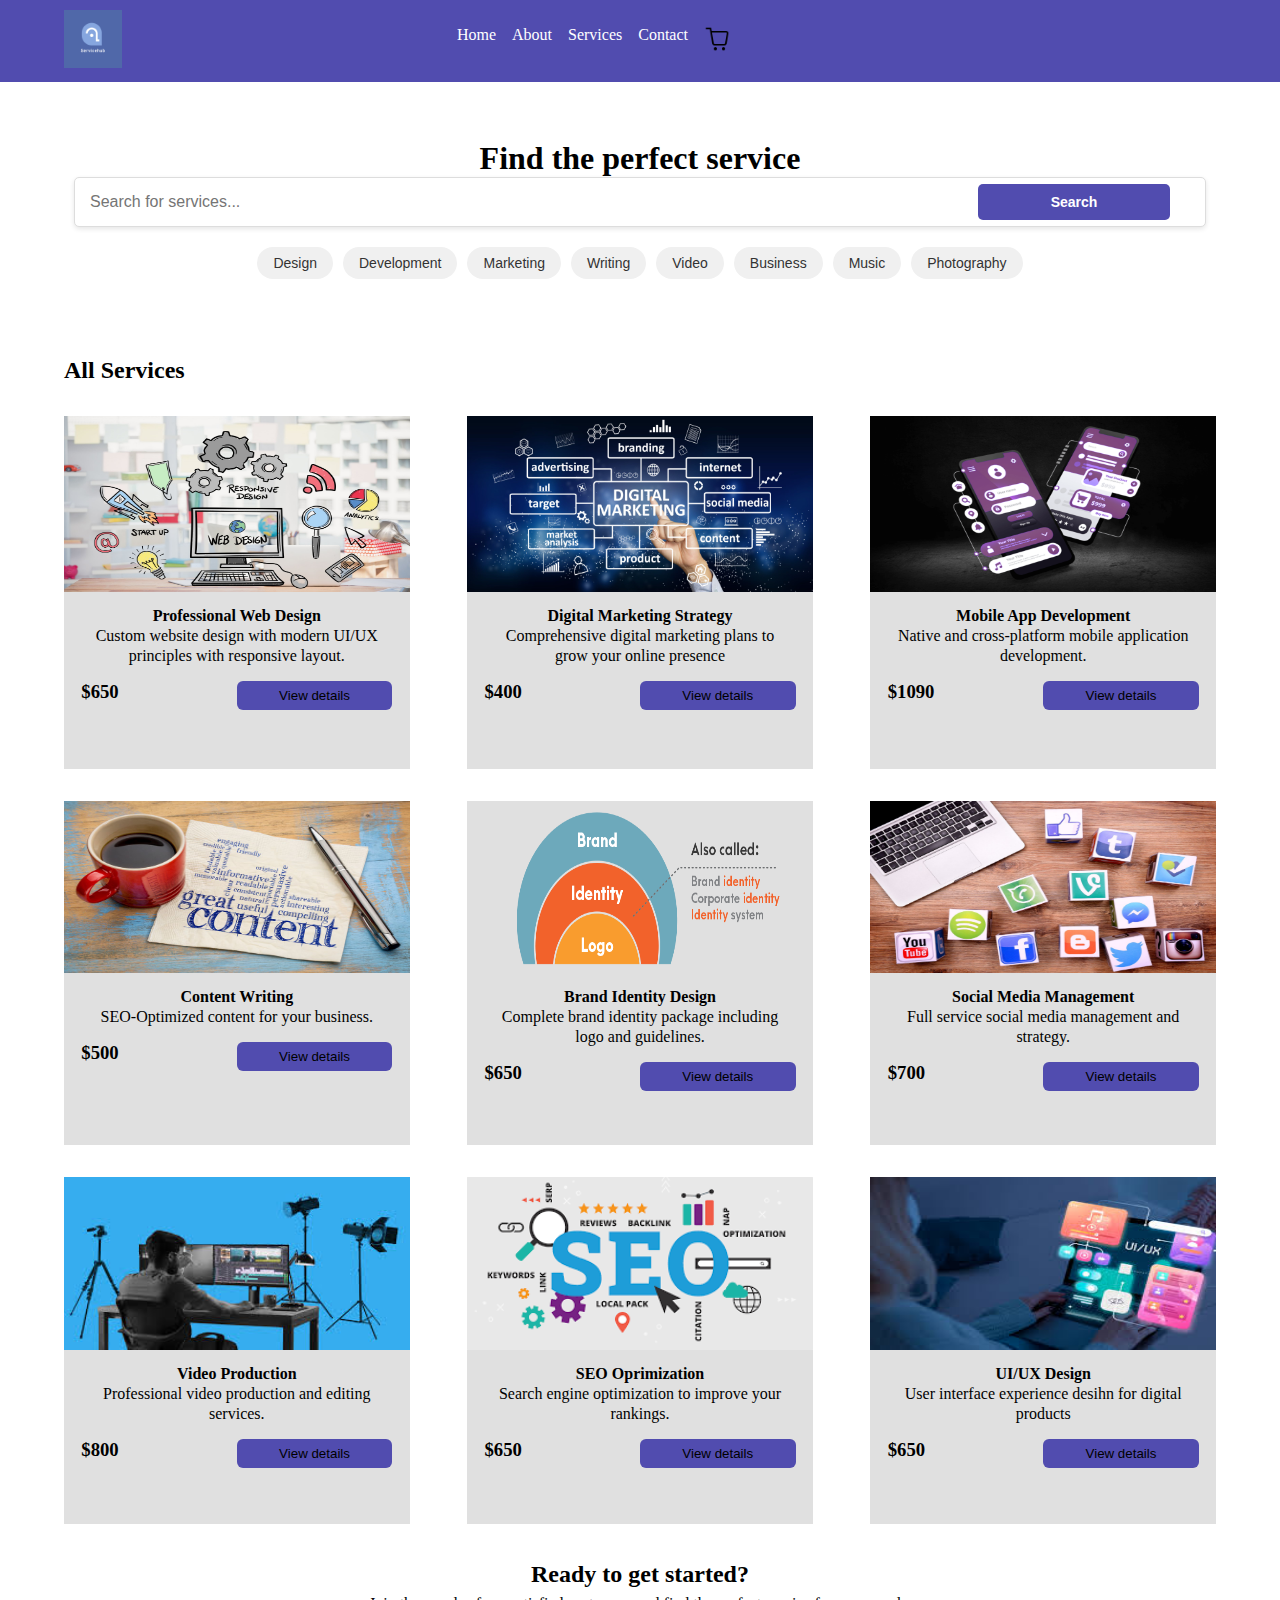
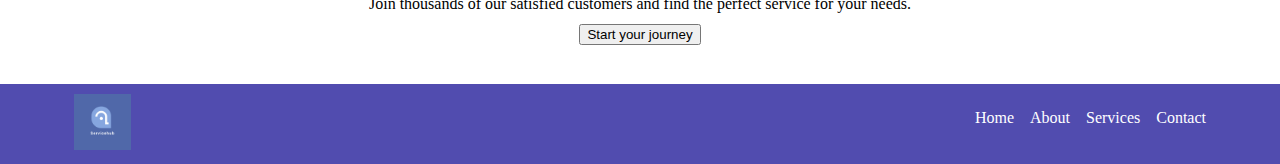
<file: index.html>
<!DOCTYPE html>
<html lang="en">
<head>
    <meta charset="UTF-8">
    <meta name="viewport" content="width=device-width, initial-scale=1.0">
    <title>Service Hub</title>
    <link rel="stylesheet" href="style.css">
</head>
<body>
    <div>
        <!--Navbar-->
        <nav id="nav">
        <div class="navbar">
            <div class="wrapper">
                <div class="navbar-logo">
                    <a href="index.html"><img class="navlogo" src="images/servicehub logo/logo.png" alt="logo"></a>
                </div>
                <div class="navbar-links" id="navbarLinks">
                    <a href="index.html">Home</a>
                    <a href="#">About</a>
                    <a href="#services">Services</a>
                    <a href="#">Contact</a>
                    <div class="cart">
                        <a href=""><img src="images/cart (1).png" alt=""></a>
                    </div>
                </div>
                <div class="hamburger-icon" id="hamburgerIcon">
                    <span></span>
                    <span></span>
                    <span></span>
                </div>
                <div class="cancel-icon hidden" id="cancelIcon">
                    <span>&times;</span>
                </div>
            </div>
        </div>
        </nav>

        <!--Find the perfect service Section-->
        <section id="find">
            <div class="find-section">
                <h1>Find the perfect service</h1>
                <div class="search container">
                    <input type="text" placeholder="Search for services..." class="search-input">
                    <button class="search-button">Search</button>
                </div>
                <div class="category-buttons">
                    <button class="category-btn">Design</button>
                    <button class="category-btn">Development</button>
                    <button class="category-btn">Marketing</button>
                    <button class="category-btn">Writing</button>
                    <button class="category-btn">Video</button>
                    <button class="category-btn">Business</button>
                    <button class="category-btn">Music</button>
                    <button class="category-btn">Photography</button>
                  </div>
            </div>
        </section>

        <!--Featured service section Section-->
        <section></section>

        <!--All services Section-->
        <section id="services">
            <div class="all-services">
                <h2>All Services</h2>
                <div class="services-box">
                    <div class="box-flex">
                        <div class="box-style">
                            <img src="images/webdesign.jpg" alt="professional web design">
                            <div class="info">
                                <div class="info-text">
                                    <h4>Professional Web Design</h4>
                                    <p>Custom website design with modern UI/UX principles with responsive layout.</p>
                                </div>
                                <div class="price-sec">
                                    <h3>$650</h3>
                                    <button class="details-btn"><a href="Webdesign.html">View details</a></button>
                                </div>
                            </div>
                        </div>

                        <div class="box-style">
                            <img src="images/digitalmarketing.jpg" alt="professional web design">
                            <div class="info">
                                <div class="info-text">
                                    <h4>Digital Marketing Strategy</h4>
                                    <p>Comprehensive digital marketing plans to grow your online presence</p>
                                </div>
                                <div class="price-sec">
                                    <h3>$400</h3>
                                    <button class="details-btn"><a href="">View details</a></button>
                                </div>
                            </div>
                        </div>

                        <div class="box-style">
                            <img src="images/mobileapp.png" alt="professional web design">
                            <div class="info">
                                <div class="info-text">
                                    <h4>Mobile App Development</h4>
                                    <p>Native and cross-platform mobile application development.</p>
                                </div>
                                <div class="price-sec">
                                    <h3>$1090</h3>
                                    <button class="details-btn"><a href="">View details</a></button>
                                </div>
                            </div>
                        </div>
                    </div>

                    <div class="box-flex">
                        <div class="box-style">
                            <img src="images/contentwriting.jpg" alt="professional web design">
                            <div class="info">
                                <div class="info-text">
                                    <h4>Content Writing</h4>
                                    <p>SEO-Optimized content for your business.</p>
                                </div>
                                <div class="price-sec">
                                    <h3>$500</h3>
                                    <button class="details-btn"><a href="">View details</a></button>
                                </div>
                            </div>
                        </div>

                        <div class="box-style">
                            <img src="images/brandiddesign.png" alt="professional web design">
                            <div class="info">
                                <div class="info-text">
                                    <h4>Brand Identity Design</h4>
                                    <p>Complete brand identity package including logo and guidelines.</p>
                                </div>
                                <div class="price-sec">
                                    <h3>$650</h3>
                                    <button class="details-btn"><a href="">View details</a></button>
                                </div>
                            </div>
                        </div>

                        <div class="box-style">
                            <img src="images/smmanagement.jpg" alt="professional web design">
                            <div class="info">
                                <div class="info-text">
                                    <h4>Social Media Management</h4>
                                    <p>Full service social media management and strategy.</p>
                                </div>
                                <div class="price-sec">
                                    <h3>$700</h3>
                                    <button class="details-btn"><a href="">View details</a></button>
                                </div>
                            </div>
                        </div>
                    </div>    
                    
                    <div class="box-flex">
                    <div class="box-style">
                        <img src="images/vproduction.jpeg" alt="professional web design">
                        <div class="info">
                            <div class="info-text">
                                <h4>Video Production</h4>
                                <p>Professional video production and editing services.</p>
                            </div>
                            <div class="price-sec">
                                <h3>$800</h3>
                                <button class="details-btn"><a href="">View details</a></button>
                            </div>
                        </div>
                    </div>

                    <div class="box-style">
                        <img src="images/seoo.png" alt="professional web design">
                        <div class="info">
                            <div class="info-text">
                                <h4>SEO Oprimization</h4>
                                <p>Search engine optimization to improve your rankings.</p>
                            </div>
                            <div class="price-sec">
                                <h3>$650</h3>
                                <button class="details-btn"><a href="">View details</a></button>
                            </div>
                        </div>
                    </div>

                    <div class="box-style">
                        <img src="images/uiuxdesugn.jpeg" alt="professional web design">
                        <div class="info">
                            <div class="info-text">
                                <h4>UI/UX Design</h4>
                                <p>User interface experience desihn for digital products</p>
                            </div>
                            <div class="price-sec">
                                <h3>$650</h3>
                                <button class="details-btn"><a href="">View details</a></button>
                            </div>
                        </div>
                    </div>
                </div>

                </div>

            </div>
        </section>

        <!--Ready to get started section-->
        <section id="ready">
            <div class="ready-section">
                <div class="ready-style">
                    <h2>Ready to get started?</h2>
                    <p>Join thousands of our satisfied customers and find the perfect service for your needs.</p>
                    <div>
                        <button>Start your journey</button>
                    </div>
                </div>
            </div>
        </section>

        <!--Footer-->
        <footer id="footer">
            <div class="footer">
                <div class="navbar-logo">
                    <a href="index.html"><img class="navlogo" src="images/servicehub logo/logo.png" alt="logo"></a>
                </div>
                <div class="footer-list">
                    <a href="index.html">Home</a>
                    <a href="#">About</a>
                    <a href="#services">Services</a>
                    <a href="#">Contact</a>
                </div>
            </div>
        </footer>



    </div>

    <script src="script.js"></script>
</body>
</html>
</file>
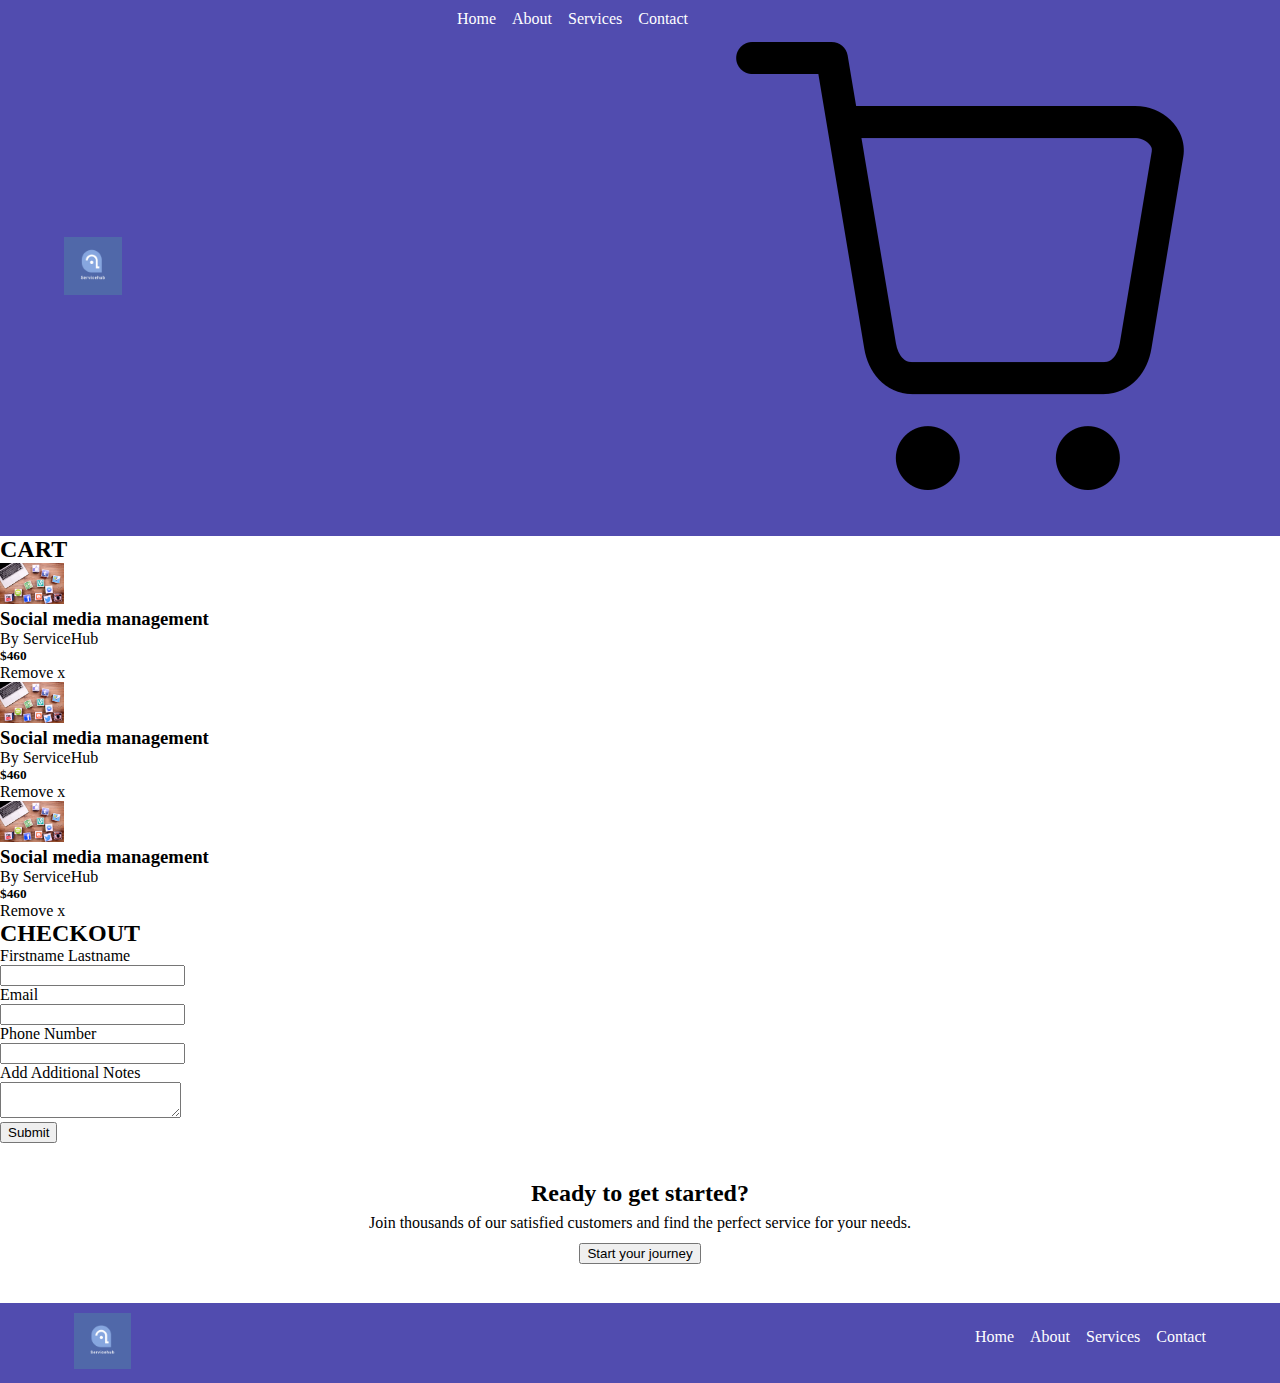
<file: Cartandcheckout.html>
<!DOCTYPE html>
<html lang="en">
<head>
    <meta charset="UTF-8">
    <meta name="viewport" content="width=device-width, initial-scale=1.0">
    <title>Web Design</title>
    <link rel="stylesheet" href="style.css">
</head>
<body>
    <div>
        <!--Navbar-->
            <nav id="nav">
        <div class="navbar">
            <div class="wrapper">
                <div class="navbar-logo">
                    <a href="index.html"><img class="navlogo" src="images/servicehub logo/logo.png" alt="logo"></a>
                </div>
                <div class="navbar-links" id="navbarLinks">
                    <a href="index.html">Home</a>
                    <a href="#">About</a>
                    <a href="#services">Services</a>
                    <a href="#">Contact</a>
                    <div class="carti">
                        <a href=""><img src="images/cart (1).png" alt=""></a>
                    </div>
                </div>
                <div class="hamburger-icon" id="hamburgerIcon">
                    <span></span>
                    <span></span>
                    <span></span>
                </div>
                <div class="cancel-icon hidden" id="cancelIcon">
                    <span>&times;</span>
                </div>
            </div>
        </div>
        </nav>



        <section>
            <!--Cart Section-->
            <div class="cart">
                <h2 class="cartt">CART</h2>
                <div id="cart-container">
                    <div class="cart-details">
                        <div class="cart-items">
                            <div class="cart-pics">
                                <img class="cart-pic" src="images/smmanagement.jpg" alt="">
                            </div>
                            <div class="pic-info">
                                <h3>Social media management</h3>
                                <p>By ServiceHub</p>
                            </div>
                        </div>
                        <div class="cart-price">
                            <h5>$460</h5>
                            <P>Remove x</P>
                    
                        </div>
                    </div>

                    <div class="cart-details">
                        <div class="cart-items">
                            <div class="cart-pics">
                                <img class="cart-pic" src="images/smmanagement.jpg" alt="">
                            </div>
                            <div class="pic-info">
                                <h3>Social media management</h3>
                                <p>By ServiceHub</p>
                            </div>
                        </div>
                        <div class="cart-price">
                            <h5>$460</h5>
                            <P>Remove x</P>
                    
                        </div>
                    </div>

                    <div class="cart-details">
                        <div class="cart-items">
                            <div class="cart-pics">
                                <img class="cart-pic" src="images/smmanagement.jpg" alt="">
                            </div>
                            <div class="pic-info">
                                <h3>Social media management</h3>
                                <p>By ServiceHub</p>
                            </div>
                        </div>
                        <div class="cart-price">
                            <h5>$460</h5>
                            <P>Remove x</P>
                    
                        </div>
                    </div>
                </div>
            </div>

            <section>
                <!--Chechout Section-->
                <div class="check-out">
                    <div>
                        <h2>CHECKOUT</h2>
                    </div>
                    <div class="form">
                       <label for="Firstnsme">Firstname Lastname</label> <br>
                       <input type="text"> <br>

                       <label for="email">Email</label> <br>
                       <input type="email"> <br> 

                       <label for="phone-number">Phone Number</label> <br>
                       <input type="number"> <br>
                       
                       <label for="notes">Add Additional Notes</label> <br>
                       <textarea name="textarea" id=""></textarea> <br>

                       <button class="submit-button button-hover">Submit</button>
                    </div>
                </div>
            </section>


        </section>

             <!--Ready to get started section-->
        <section>
            <div class="ready-section">
                <div class="ready-style">
                    <h2>Ready to get started?</h2>
                    <p>Join thousands of our satisfied customers and find the perfect service for your needs.</p>
                    <div>
                        <button>Start your journey</button>
                    </div>
                </div>
            </div>
        </section>

        <!--Footer-->
        <footer>
            <div class="footer">
                <div class="navbar-logo">
                    <a href="index.html"><img class="navlogo" src="images/servicehub logo/logo.png" alt="logo"></a>
                </div>
                <div class="footer-list">
                    <a href="index.html">Home</a>
                    <a href="">About</a>
                    <a href="index.html#services">Services</a>
                    <a href="#">Contact</a>
                </div>
            </div>
        </footer>

    </div>
    
    <script src="script.js"></script>
</body>
</html>
</file>
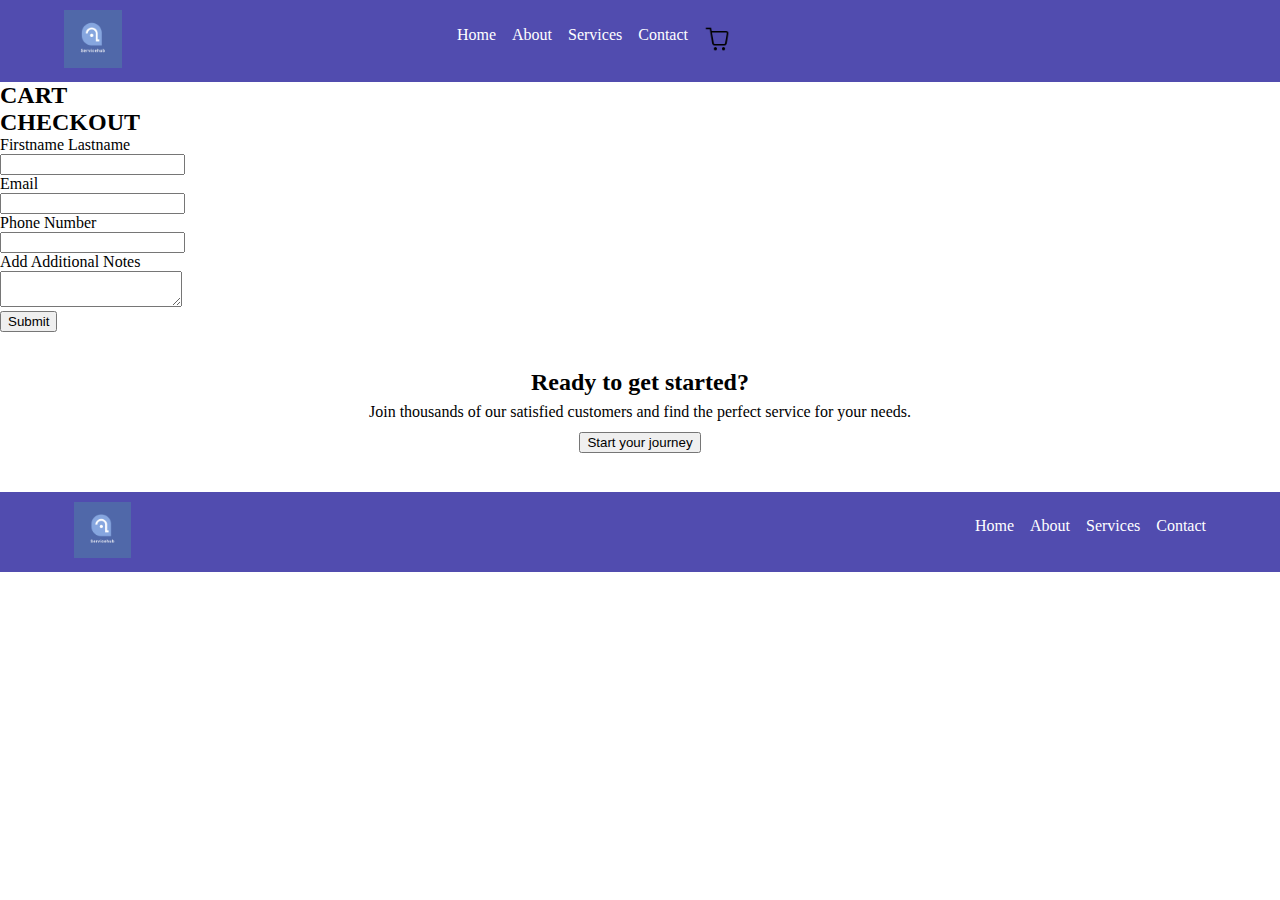
<file: CC.html>
<!DOCTYPE html>
<html lang="en">
<head>
    <meta charset="UTF-8">
    <meta name="viewport" content="width=device-width, initial-scale=1.0">
    <title>Web Design</title>
    <link rel="stylesheet" href="style.css">
</head>
<body>
    <div>
        <!--Navbar-->
            <nav>
                <div class="navbar">
                    <div class="wrapper">
                        <div class="navbar-logo">
                            <a href="index.html"><img class="navlogo" src="images/servicehub logo/logo.png" alt="logo"></a>
                        </div>
                        <div class="navbar-links" id="navbarLinks">
                            <a href="index.html">Home</a>
                            <a href="#">About</a>
                            <a href="index.html#services">Services</a>
                            <a href="#">Contact</a>
                            <div class="cart">
                                <a href=""><img src="images/cart (1).png" alt=""></a>
                            </div>
                        </div>
                        <div class="hamburger-icon" id="hamburgerIcon">
                            <span></span>
                            <span></span>
                            <span></span>
                        </div>
                        <div class="cancel-icon hidden" id="cancelIcon">
                            <span>&times;</span>
                        </div>
                    </div>
                </div>
                </nav>


        <section>
            <!--Cart Section-->
            <div class="cart">
                <h2 class="cartt">CART</h2>

            </div>

            <section>
                <!--Chechout Section-->
                <div class="check-out">
                    <div>
                        <h2>CHECKOUT</h2>
                    </div>
                    <div>
                       <label for="Firstnsme">Firstname Lastname</label> <br>
                       <input type="text"> <br>

                       <label for="email">Email</label> <br>
                       <input type="email"> <br> 

                       <label for="phone-number">Phone Number</label> <br>
                       <input type="number"> <br>
                       
                       <label for="notes">Add Additional Notes</label> <br>
                       <textarea name="textarea" id=""></textarea> <br>

                       <button class="submit-button button-hover">Submit</button>
                    </div>
                </div>
            </section>


        </section>

             <!--Ready to get started section-->
        <section>
            <div class="ready-section">
                <div class="ready-style">
                    <h2>Ready to get started?</h2>
                    <p>Join thousands of our satisfied customers and find the perfect service for your needs.</p>
                    <div>
                        <button>Start your journey</button>
                    </div>
                </div>
            </div>
        </section>

        <!--Footer-->
        <footer>
            <div class="footer">
                <div class="navbar-logo">
                    <a href="index.html"><img class="navlogo" src="images/servicehub logo/logo.png" alt="logo"></a>
                </div>
                <div class="footer-list">
                    <a href="index.html">Home</a>
                    <a href="">About</a>
                    <a href="index.html#services">Services</a>
                    <a href="#">Contact</a>
                </div>
            </div>
        </footer>

    </div>
    
    <script src="script.js"></script>
</body>
</html>
</file>
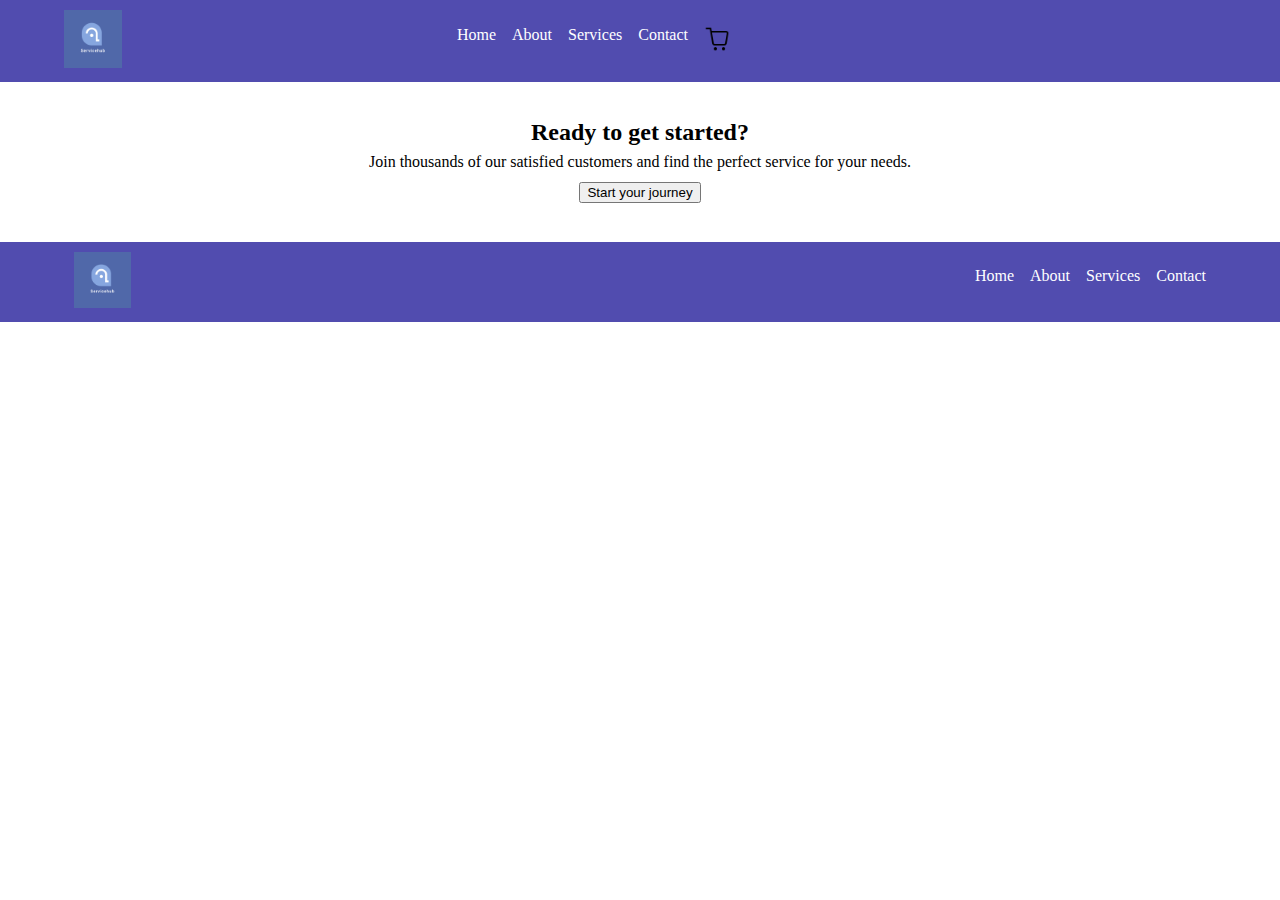
<file: Webdesign.html>
<!DOCTYPE html>
<html lang="en">
<head>
    <meta charset="UTF-8">
    <meta name="viewport" content="width=device-width, initial-scale=1.0">
    <title>Web Design</title>
    <link rel="stylesheet" href="style.css">
</head>
<body>
    <div>
        <!--Navbar-->
            <nav>
                <div class="navbar">
                    <div class="wrapper">
                        <div class="navbar-logo">
                            <a href="index.html"><img class="navlogo" src="images/servicehub logo/logo.png" alt="logo"></a>
                        </div>
                        <div class="navbar-links" id="navbarLinks">
                            <a href="index.html">Home</a>
                            <a href="#">About</a>
                            <a href="index.html#services">Services</a>
                            <a href="#">Contact</a>
                            <div class="cart">
                                <a href=""><img src="images/cart (1).png" alt=""></a>
                            </div>
                        </div>
                        <div class="hamburger-icon" id="hamburgerIcon">
                            <span></span>
                            <span></span>
                            <span></span>
                        </div>
                        <div class="cancel-icon hidden" id="cancelIcon">
                            <span>&times;</span>
                        </div>
                    </div>
                </div>
                </nav>




             <!--Ready to get started section-->
        <section>
            <div class="ready-section">
                <div class="ready-style">
                    <h2>Ready to get started?</h2>
                    <p>Join thousands of our satisfied customers and find the perfect service for your needs.</p>
                    <div>
                        <button>Start your journey</button>
                    </div>
                </div>
            </div>
        </section>

        <!--Footer-->
        <footer>
            <div class="footer">
                <div class="navbar-logo">
                    <a href="index.html"><img class="navlogo" src="images/servicehub logo/logo.png" alt="logo"></a>
                </div>
                <div class="footer-list">
                    <a href="index.html">Home</a>
                    <a href="">About</a>
                    <a href="index.html#services">Services</a>
                    <a href="#">Contact</a>
                </div>
            </div>
        </footer>

    </div>
    
    <script src="script.js"></script>
</body>
</html>
</file>
<file: style.css>
* {
    margin: 0;
    box-sizing: border-box;
}
.wrapper {
    display: flex;
    justify-content: space-between;
    align-items: center;
    width: 90%;
    margin: auto;
    padding: 10px 0;
}
.navbar {
    background-color: #514caf;
  }
  .navbar-logo {
    width: 5%;
  }
  .navbar-logo img {
    width: 100%;
    min-width: 7%;
  }
  
  .navbar-links {
    display: flex;
    gap: 1rem;
  }
  
  .navbar-links a {
    color: white;
    text-decoration: none;
  }
  .cart img {
    width: 5%;
  }
  
  /* Hamburger Icon Styles */
  .hamburger-icon, .cancel-icon {
    display: none;
    flex-direction: column;
    cursor: pointer;
  }
  
  .hamburger-icon span {
    width: 25px;
    height: 3px;
    background-color: white;
    margin: 4px 0;
  }
  
  .cancel-icon span {
    font-size: 2rem;
    color: white;
  }

  .search-container {
    position: relative;
    width: 100%;
    max-width: 500px;
    margin: 20px auto;
  }
  
  .search-input {
    width: 100%;
    padding: 15px;
    border: 1px solid #ddd;
    border-radius: 5px;
    font-size: 16px;
    box-shadow: 0 2px 5px rgba(0,0,0,0.1);
    outline: none;
  }
  
  .search-button {
    /* position: absolute;
    right: 5px;
    top: 5px;
    bottom: 5px;
    padding: 0 20px; */
    position: absolute;
    right: 110px;
    margin-top: 7px;
    padding: 10px;
    width: 15%;
    background-color: #514caf;
    color: white;
    border: none;
    border-radius: 5px;
    cursor: pointer;
    font-size: 14px;
    font-weight: bold;
    transition: background-color 0.3s;
  }
  
  .search-button:hover {
    background-color: #45a049;
  }

  .find-section {
    width: 90%;
    text-align: center;
    padding: 10px;
    margin: 3rem auto;
  }
  .category-buttons {
    display: flex;
    flex-wrap: wrap;
    gap: 10px;
    justify-content: center;
    margin: 20px 0;
  }
  
  .category-btn {
    padding: 8px 16px;
    background-color: #f0f0f0;
    color: #333;
    border: none;
    border-radius: 20px;
    cursor: pointer;
    font-size: 14px;
    transition: all 0.3s;
  }
  
  .category-btn:hover {
    background-color: #e0e0e0;
  }

  .all-services {
    width: 90%;
    margin: auto;
  }

  .box-style {
    width: 30%;
    width: 30%;
    background: #e0e0e0;
  }

  .box-style img {
    width: 100%;
    height: 50%;
  }

  .info {
    width: 90%;
    margin: auto;
  }

  .info-text {
    text-align: center;
    padding: 10px;
    line-height: 20px;
  }
  
  .price-sec {
    display: flex;
    justify-content: space-between;
    padding: 5px 0;
  }
  .price-sec button {
    width: 50%;
    padding: 7px;
    border-radius: 6px;
    border: none;
    background-color: #514caf;
    cursor: pointer;
  }

  .box-flex {
    display: flex;
    justify-content: space-between;
    margin-top: 2rem;

  }

 .details-btn a {
  color: #000;
  text-decoration: none;
 }
 .details-btn:hover {
  background-color: white;
  color: #514caf;
  box-shadow: 5px 5px 10px #9e9c9c;
 }

  .ready-section {
    width: 90%;
    margin: auto;
    text-align: center;
    padding: 35px;
    line-height: 30px;
  }

footer {
  background-color: #514caf;
}

.footer {
  display: flex;
  justify-content: space-between;
  width: 90%;
  margin: auto;
  padding: 10px;
}

.footer-list {
  display: flex;
  gap: 1rem;
  padding: 15px 0;
}

.footer-list a {
  text-decoration: none;
  color: white;
}


  @media (max-width: 768px) {
    .navbar-links {
      display: none;
      flex-direction: column;
      position: absolute;
      top: 60px;
      left: 0;
      width: 100%;
      background-color: #333;
      padding: 1rem;
    }
  
    .navbar-links.active {
      display: flex;
    }

    .navbar-logo {
        width: 25%;
    }
  
    .hamburger-icon, .cancel-icon {
      display: flex;
    }
  
    .hidden {
      display: none;
    }
  }
</file>
